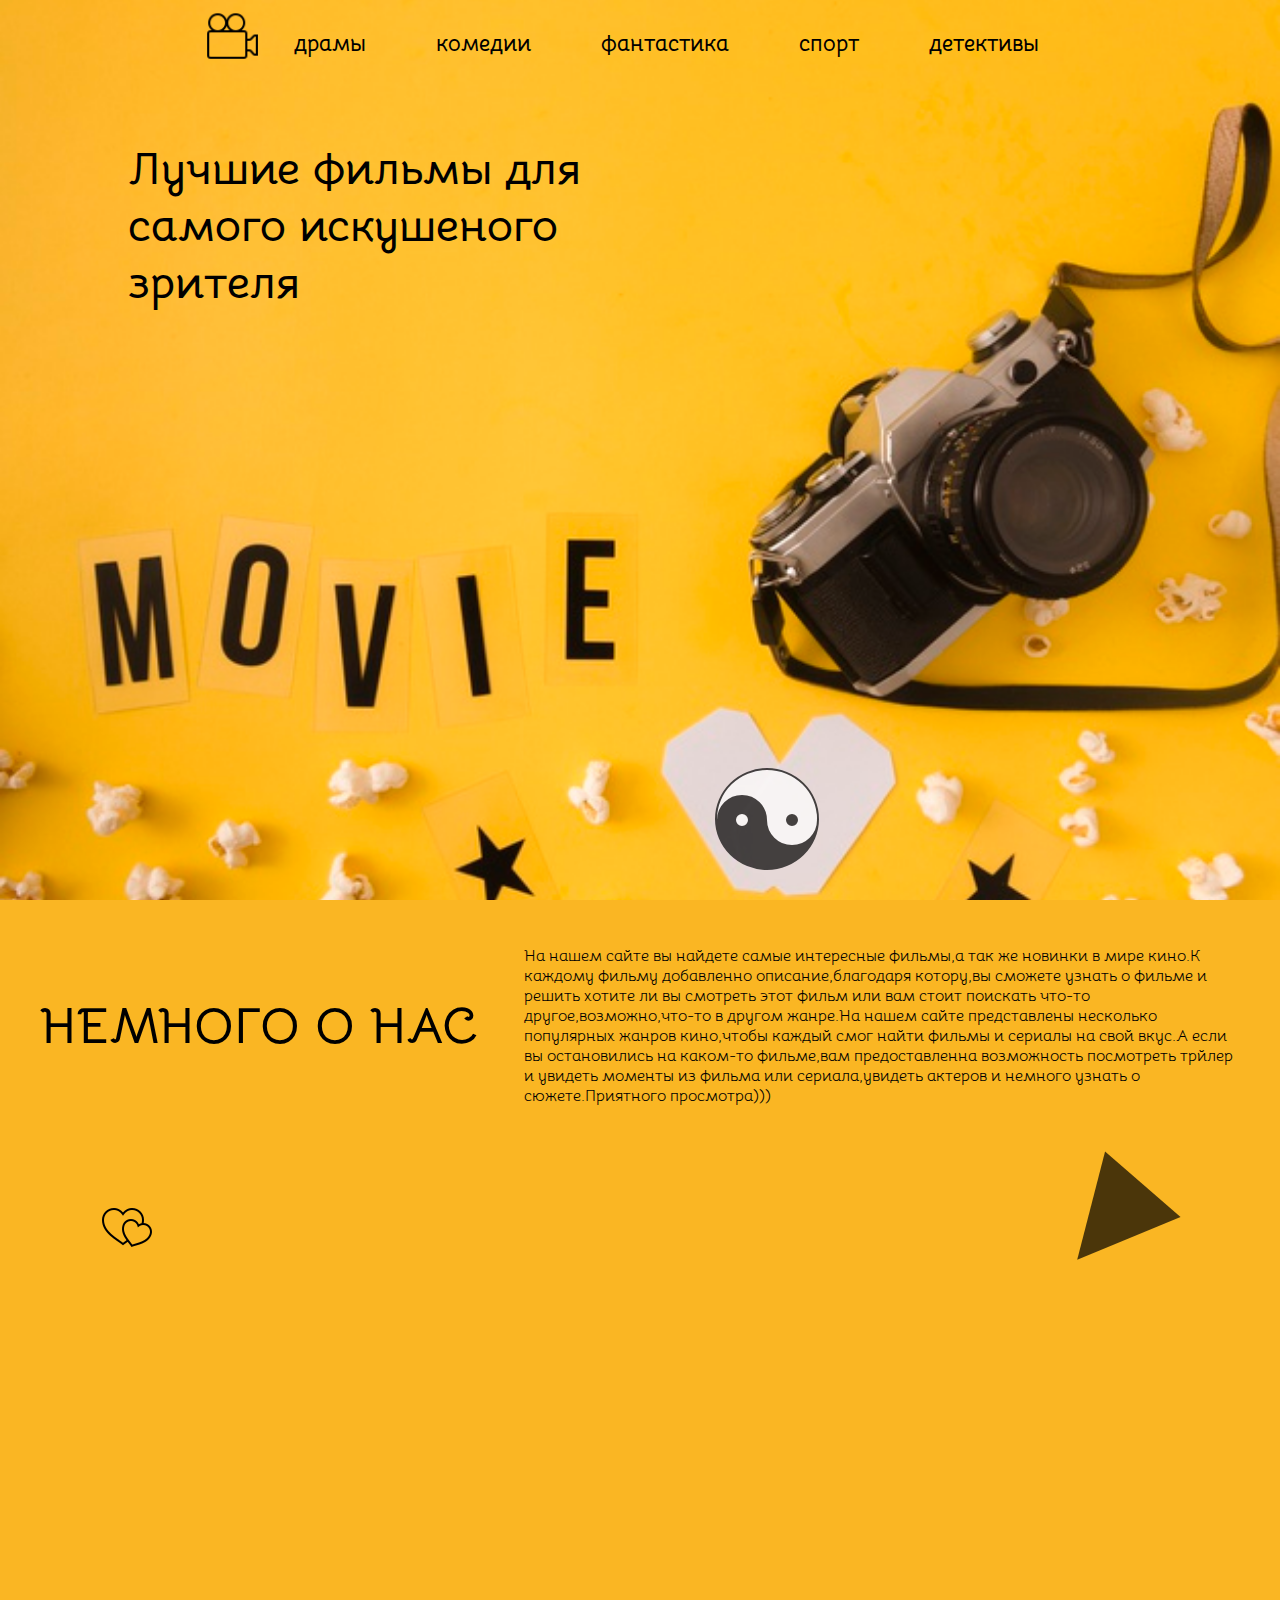
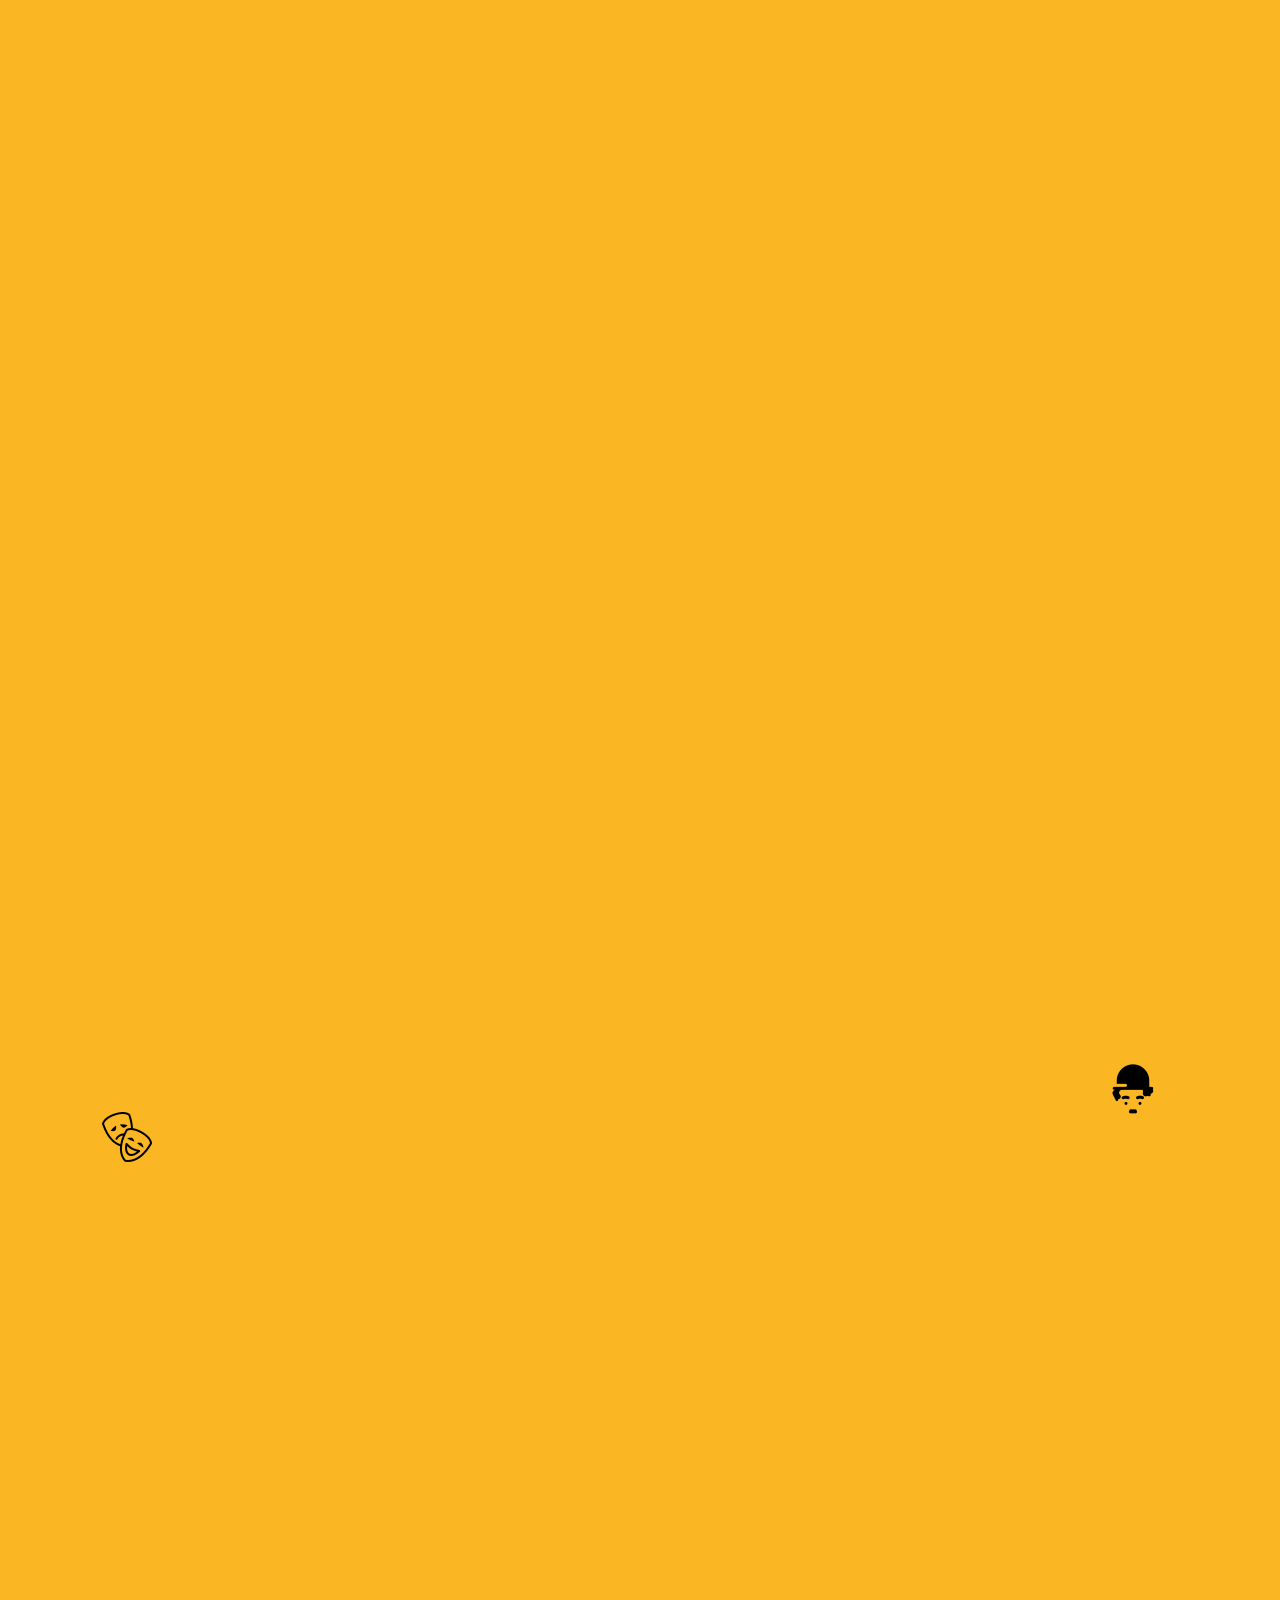
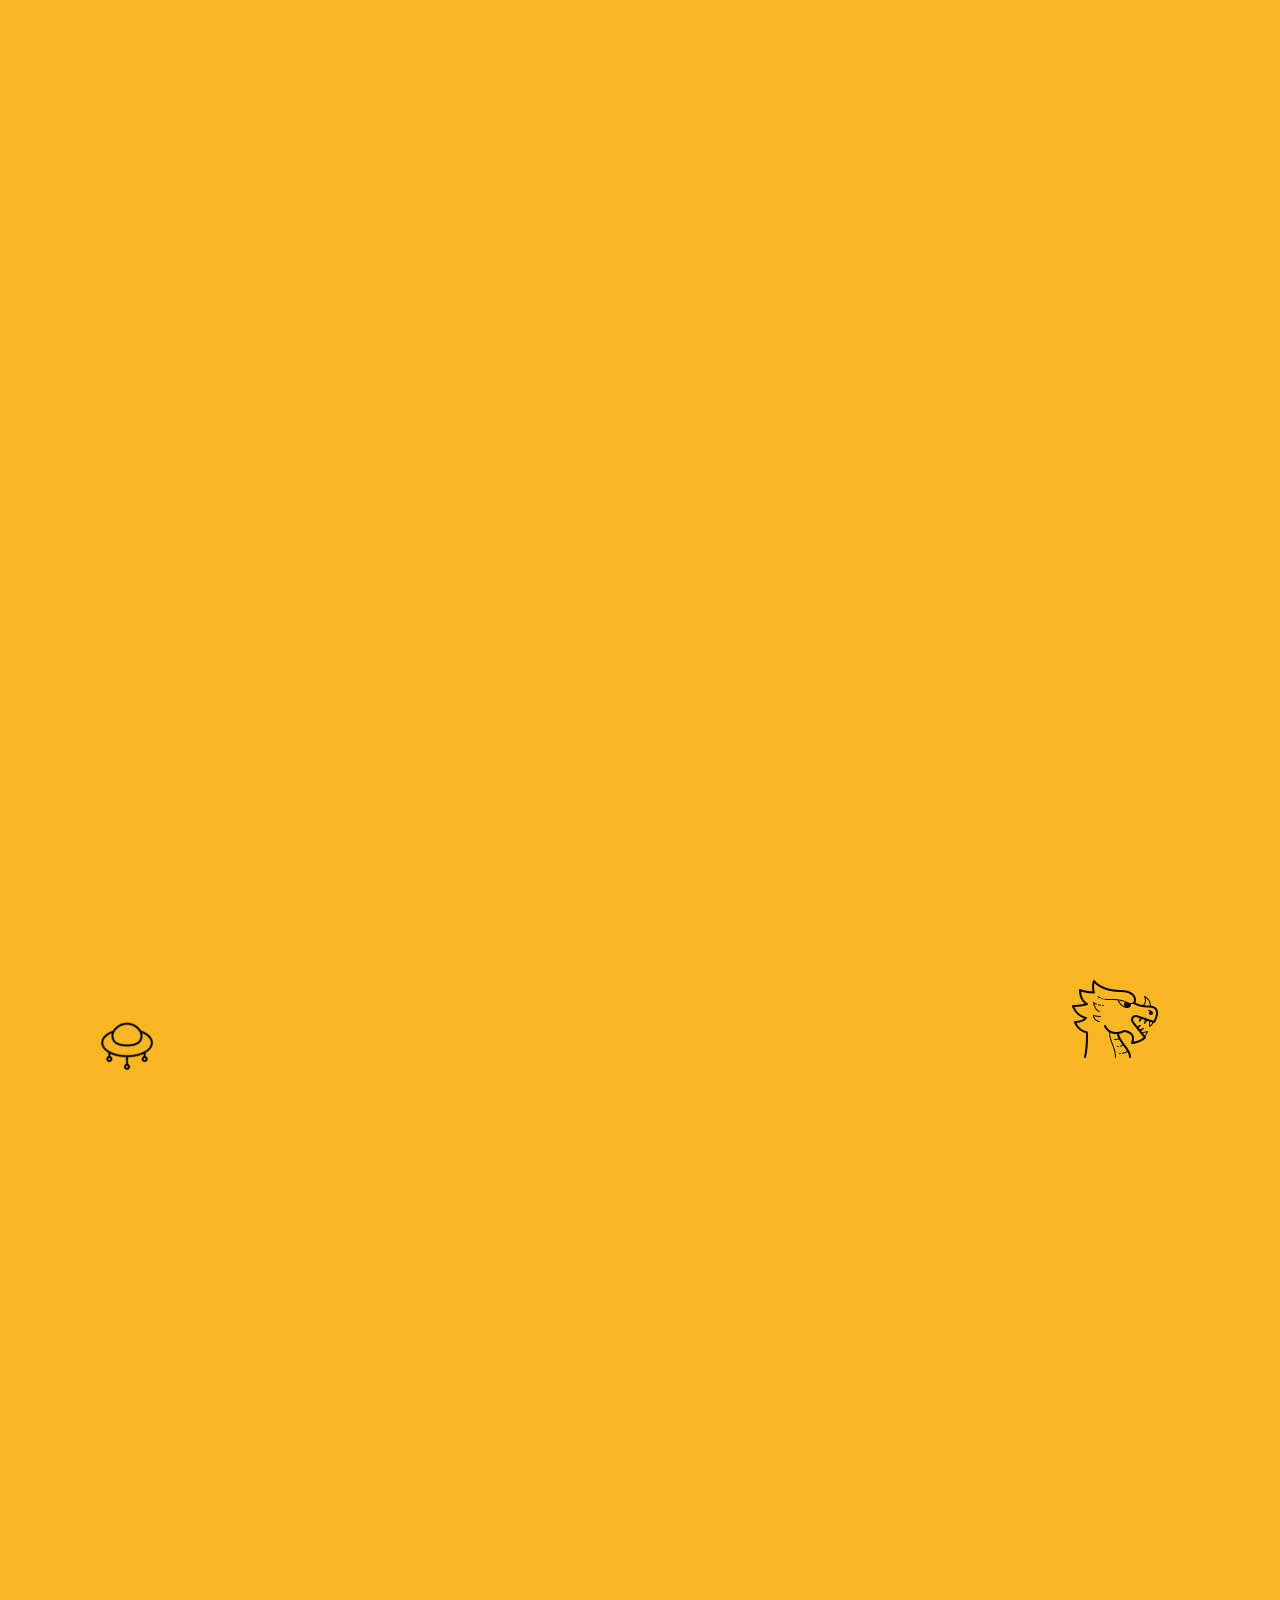
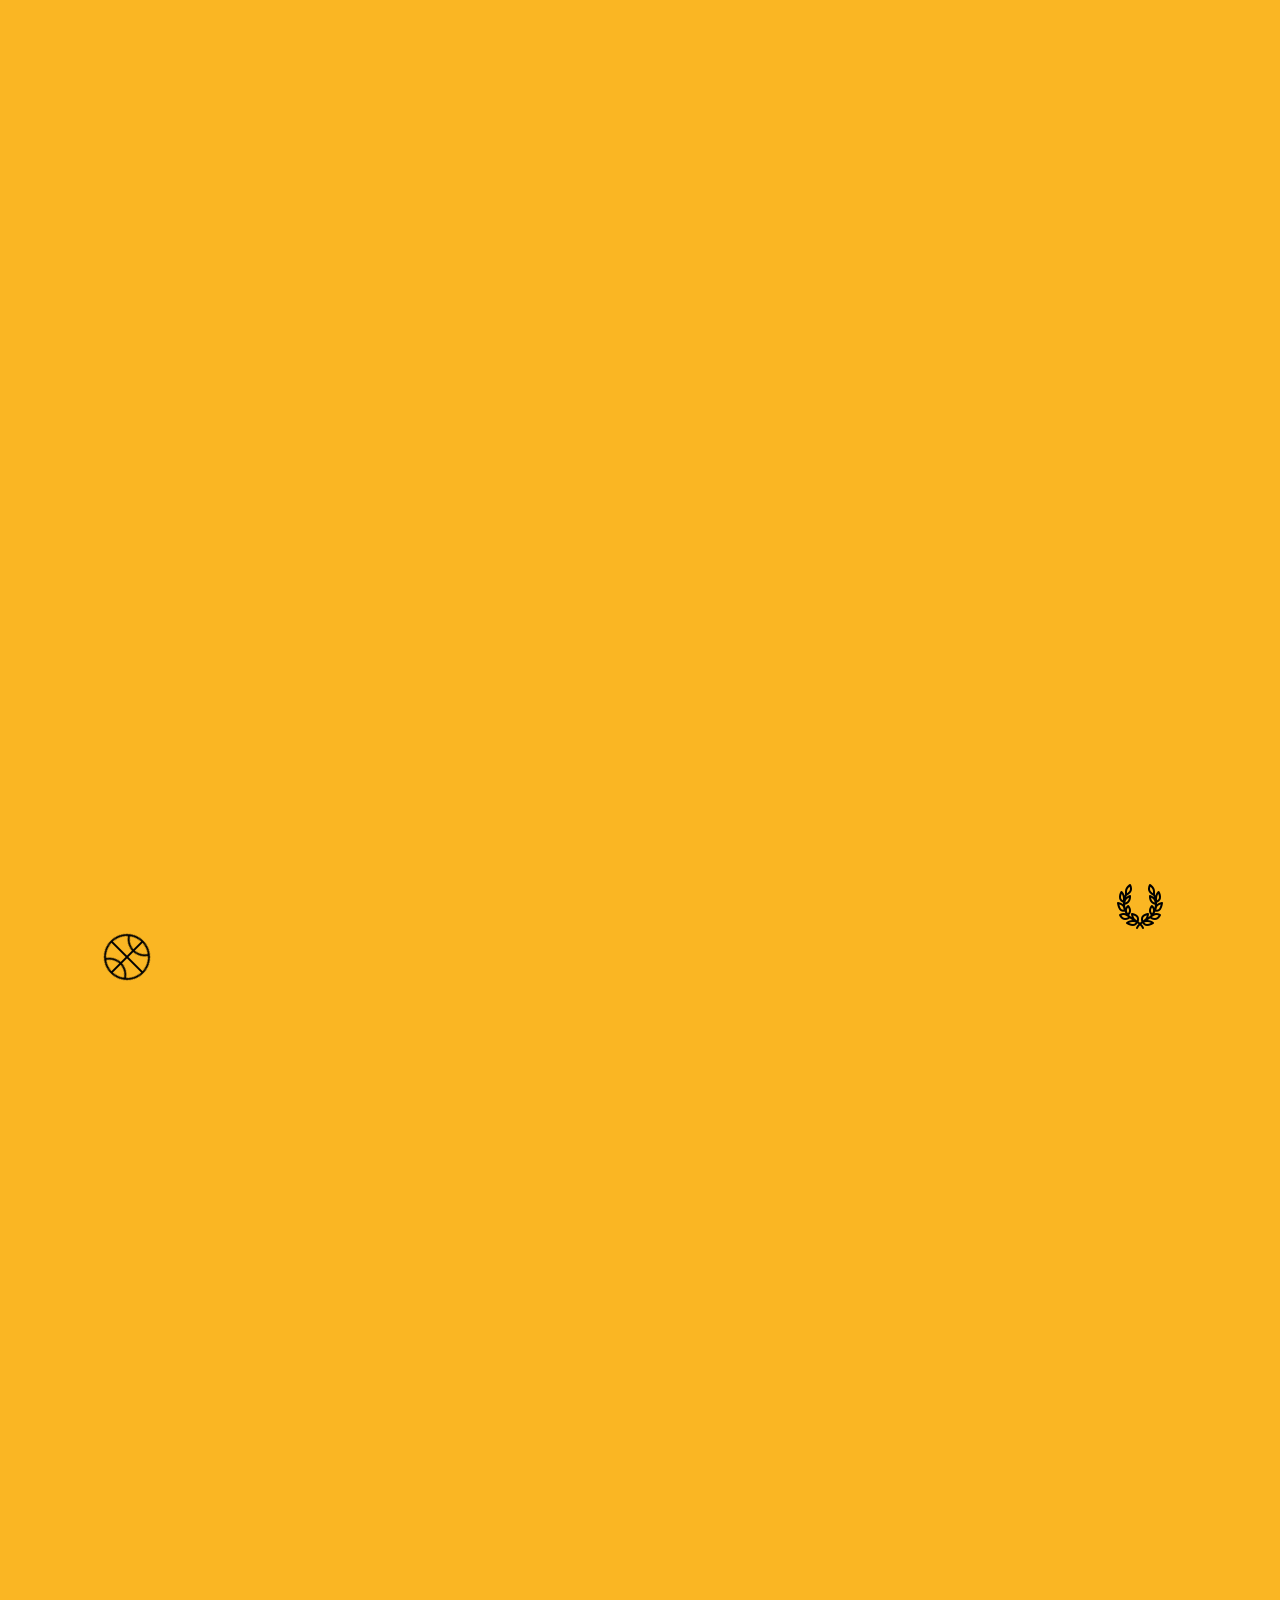
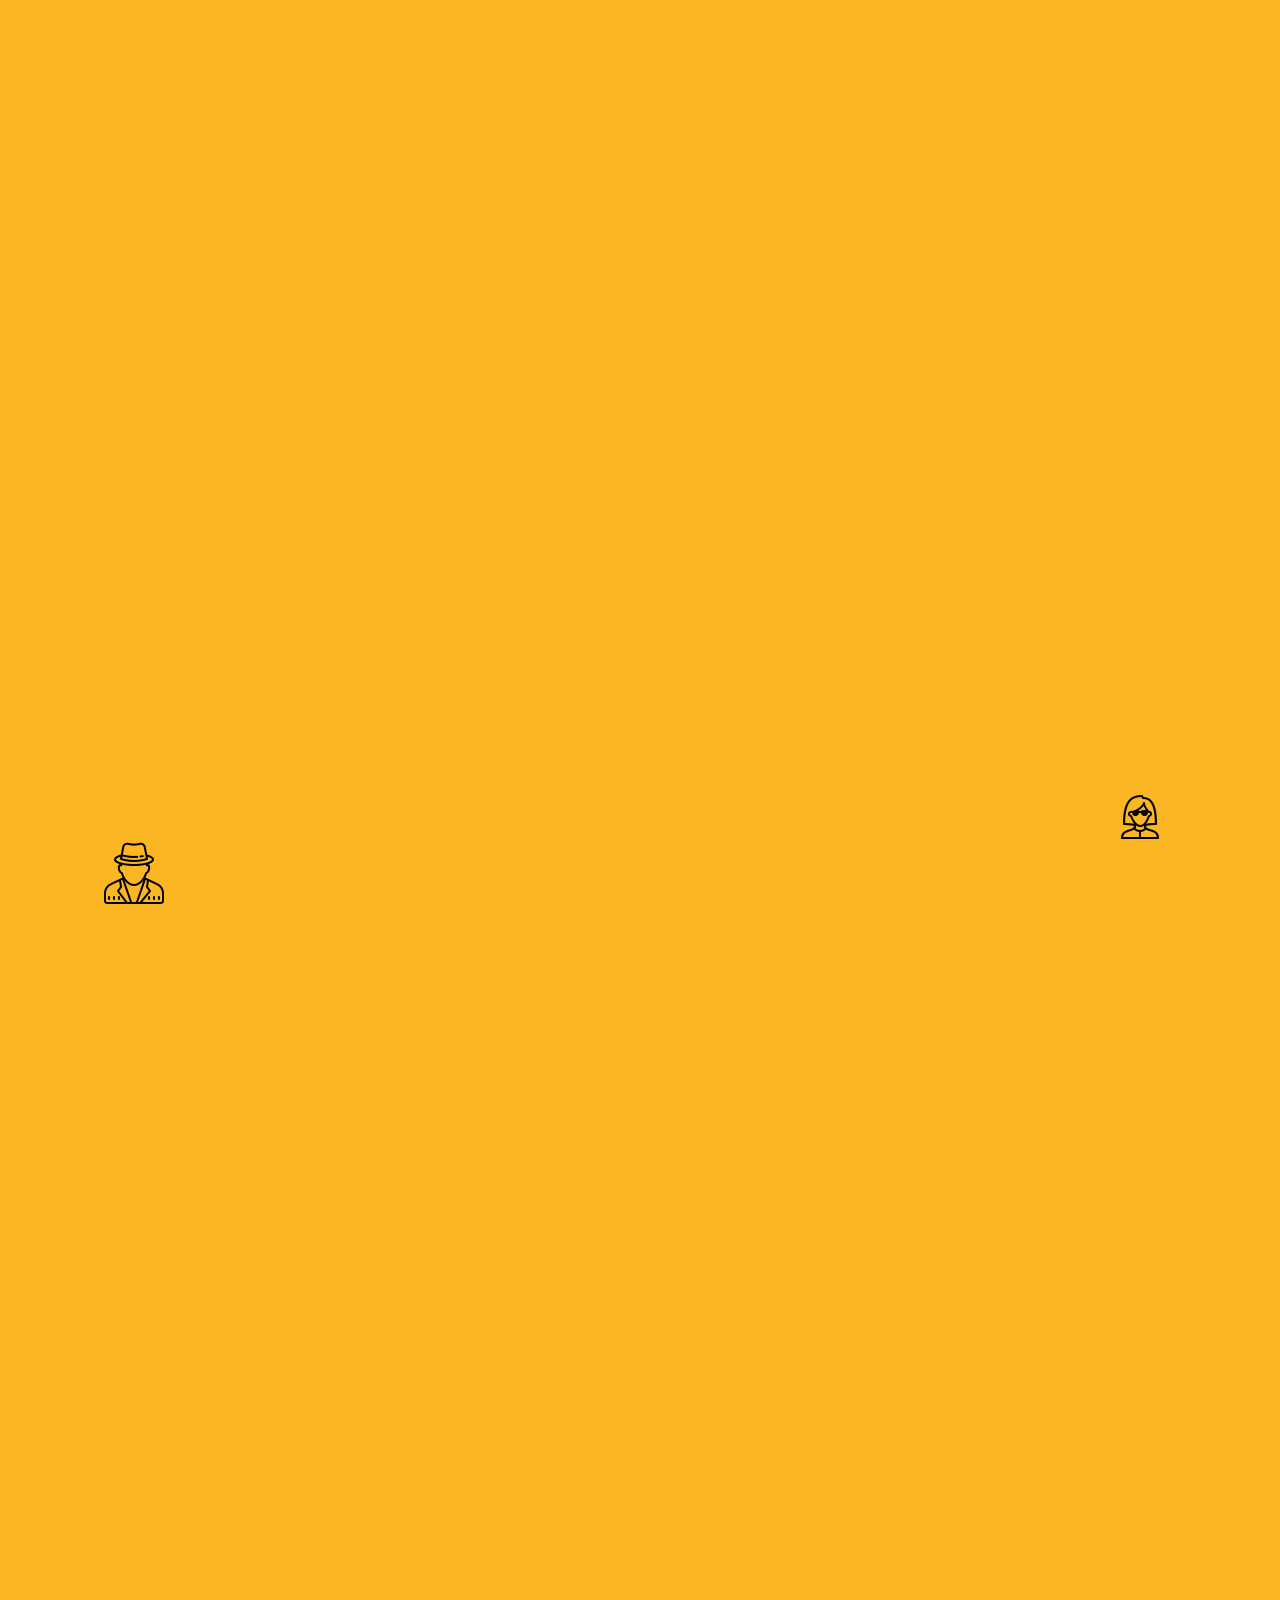
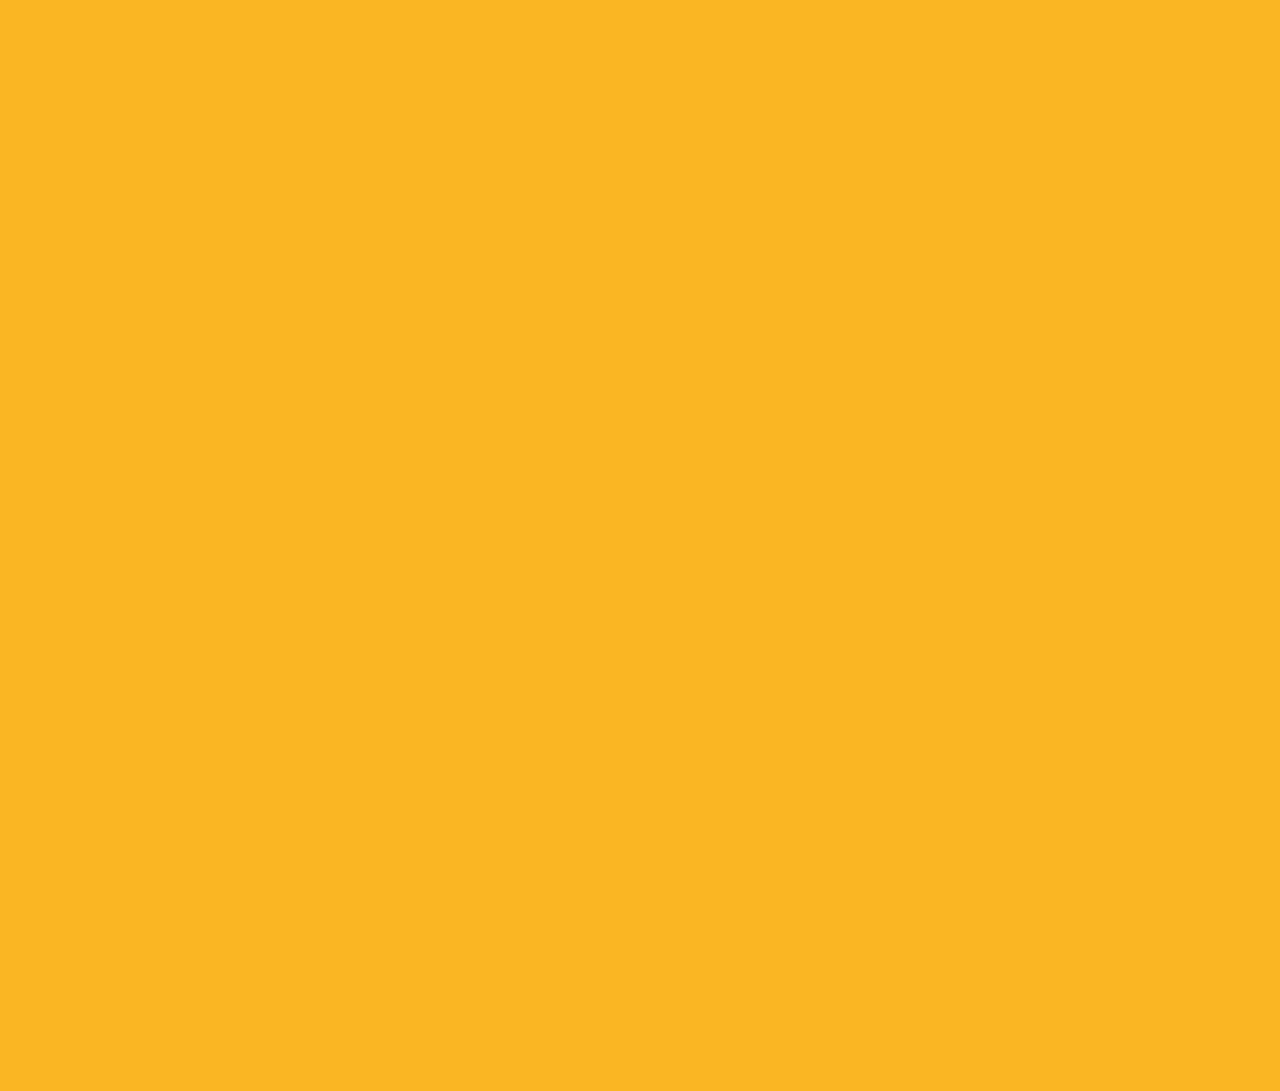
<file: cinema/index.html>
<!DOCTYPE html>
<html lang="en">
<head>
	<link rel="stylesheet" type="text/css" href="style.css">
	<link href="https://fonts.googleapis.com/css?family=Anton|Bellota&display=swap" rel="stylesheet">
	<meta charset="UTF-8">
	<link
    rel="stylesheet"
    href="https://cdnjs.cloudflare.com/ajax/libs/animate.css/4.0.0/animate.min.css"/>
	<title>The best films</title>
</head> 
<body>
	<section id="first">
		<div class="poz1"><div class="d21"></div></div>
		<nav>
			<img src="icons8.png" class="logo" alt="">
			<a href="#drama">драмы </a>
			<a href="#comedy">комедии</a>
			<a href="#fantasy">фантастика</a>
			<a href="#sport">спорт</a>
			<a href="#detective">детективы</a>
		</nav>
    
		<h1 class="animate__animated animate__fadeInDownBig wow">Лучшие фильмы для самого искушеного зрителя</h1>
	</section>	
	
		<div class="flex">
			<h2>НЕМНОГО О НАС</h2>
			<p>На нашем сайте вы найдете самые интересные фильмы,а так же новинки в мире кино.К каждому фильму добавленно описание,благодаря котору,вы сможете узнать о фильме и решить хотите ли вы смотреть этот фильм или вам стоит поискать что-то другое,возможно,что-то в другом жанре.На нашем сайте представлены несколько популярных жанров кино,чтобы каждый смог найти фильмы и сериалы на свой вкус.А если вы остановились на каком-то фильме,вам предоставленна возможность посмотреть трйлер и увидеть моменты из фильма или сериала,увидеть актеров и немного узнать о сюжете.Приятного просмотра)))</p>	
		</div>
		<section id="drama">
			<img src="icons15.png" class="hearts" alt="">
			<div class="d5"></div>
			<h2 class=" wow animate__animated animate__bounce">Драма</h2>
			<div class="box">
				<div class="box-cont animate__animated animate__fadeInDownBig wow">
					<img src="картинка драмы1.jpg" alt="">
					<div class="box-text">
						<h3>13 причин почему </h3>
						<p class="discription1">
				Одноклассница Клея Дженсена, Ханна Бейкер, совершает самоубийство. Несколько недель спустя он находит коробку на пороге дома,в которой находится 7 кассет, записанных Ханной.
				Там она рассказывает 13 причин, почему она покончила жизнь самоубийством, и Клей — одна из них. Чтобы выяснить, в чём он виноват,Клей должен прослушать все 7 кассет.
				Слушая их, он постепенно открывает тревожные тайны Ханны и своих одноклассников.
				Этот сериал затрагивает многие серьезные проблемы,такие как:сексуальное насилие,травля,наркотики и многое другое,поэтому этот сериал достаточно тяжелый для просмотра.
				Посмотрев его, вас ждет непредсказуемый сюжет и оригинальный формат кино</p>
						<a href="https://www.youtube.com/watch?v=RPqH2lAl96A">Посмотреть трейлер</a>
					</div>
				</div>
				<div class="box-cont animate__animated animate__fadeInDownBig wow" data-wow-delay = "1s">
					<img src="картинка драмы 2.jpg" alt="">
					<div class="box-text">
						<h3>Хатико</h3>
						<p class="discription2">
				Фильм о великой преданности и замечательной дружбе.Профессор университета Паркер Уилсон находит на вокзале потерявшегося щенка,так как за ним никто не является, 
				Паркеру приходится оставить щенка у себя. За то время, что собака живёт у профессора, между ними возникает крепкая дружба. Паркер очень сильно привязывается к своему 
				новому приятелю.,Каждый день Хатико провожает хозяина до вокзала, когда тот отправляется на работу, а вечером приходит к вокзалу, чтобы встретить его. В один из дней профессор
 				умирает на лекции в университете от сердечного приступа. Не дождавшись его, Хатико продолжает приходить на станцию, не пропуская ни дня.Хозяин так и не приходит, но Хатико — верный пёс — не оставляет своего места. 
</p>
						<a href="https://www.youtube.com/watch?v=_6ikb5QSHRE">Посмотреть трейлер</a>
					</div>
				</div>
			</div>
	 	</div>
	</section>	
		    <div class="box" style="margin-top: 10px;">
				<div class="box-cont animate__animated animate__fadeInDownBig wow" data-wow-delay = "1s">
					<img src="картинка драмы 3.jpg" alt="">
					<div class="box-text">
						<h3>2+1</h3>
						<p class="discription3">
							 Действие начинается на побережье Франции. Главный герой Самуэль наслаждается жизнью, совмещая отдых с работой. С утра его будят на яхте, и отдают трёхмесячную девочку, говоря что это его дочь, и под предлогом расплаты с такси мать исчезает. В итоге Самуэль уезжает в Лондон на поиски матери младенца.В метро он встречает продюсера, который зовет его работать каскадёром. Не найдя мать девочки, Самуэль устраивается работать каскадером и растит дочь. В возрасте четырёх лет его дочь серьезно заболевает, и лечение не помогает. В жизни Самуэля и Глории (дочь Самуэля) появляется её мать Кристин, которая хочет отобрать ребёнка у Самуэля.</p>
						<a href="https://www.youtube.com/watch?v=-zrO28TkhPY">Посмотреть трейлер</a>
				</div>
					</div>
				<div class="box-cont animate__animated animate__fadeInDownBig wow" data-wow-delay = "1s">
					<img src="картинка драмы 4.jpg" alt="">
					<div class="box-text">
						<h3>Двойная жизнь Чарли Сан-Клауда</h3>
						<p class="discription4">
							Чарли Сан-Клауд готовится к поступлению в университет. Желая подбодрить младшего 
                            брата Сэма , Чарли обещает, что каждый вечер до отъезда в университет будет играть с ним в бейсбол.Той же ночью братья попадают в автокатастрофу, Сэм погибает.Страдая от чувства вины перед братом, Чарли остается в своем городе, чтобы каждый встречать призрак своего брата.Однажды встретив свою одноклассницу Тэсс на кладбище, Чарли влюбляется. Но сближаясь с Тэсс, Чарли начинает терять Сэма.Он должен выбирать между встречами с Сэмом или любимой девушкой.</p>
                        <a href="https://www.youtube.com/watch?v=K5PfaS3eiTk">Посмотреть трейлер</a>
                    </div>
                </div>
            </div>
            <section id="comedy">
            <img src="icons .png" class="mask" alt=""> 
            <img src="icons17.png" alt="" class="actor">
            	<h2 class="animate__animated animate__fadeInDownBig wow">Комедия</h2>
            	<div class="box" style="margin-top: 10px;">
				<div class="box-cont animate__animated animate__fadeInDownBig wow" data-wow-delay = "1s">
					<img src="картинка комедии 1.jpg" alt="">
					<div class="box-text">
						<h3>Миссис Даутфайр</h3>
						<p class="discription5">
							 На Дэниэла Хилларда сыплются неприятности, как из рога изобилия: он теряет работу, от него уходит жена, а после развода ему разрешено видеть детей всего раз в неделю. 
							Но Дэниэл находит выход: переодеться в женское платье и стать пожилой женщиной, миссис Даутфайр. Он нанимается к своей бывшей жене в качестве домработницы и теперь может видеть своих 
							детей каждый день.Когда Дэниэлу предлагают новую работу, ему приходится выбирать между ней и ежедневной заботой о детях, да и сами дети вскоре раскрывают личность домработницы..</p>
						<a href="https://www.youtube.com/watch?v=QyMzT-6vSd0">Посмотреть трейлер</a>
				</div>
					</div>
				<div class="box-cont animate__animated animate__fadeInDownBig wow" data-wow-delay = "1s">
					<img src="картинка комедии 2.jpg" alt="">
					<div class="box-text">
						<h3>Оптом дешевле</h3>
						<p class="discription6">
						Том и Кейт вместе ещё со школы. Они всегда мечтали о большой семье и успешной карьере. Но после рождения первых детей мысли о карьере ушли на второй план,и семье пришлось переехать в 
						маленький и спокойный город.Когда детей стало уже двенадцать,Тому предложили работу его мечты — тренировать футбольную команду.Для этого всей семье опять приходится поменять место 
						жительства. Кейт тоже повезло — её мемуары наконец-то опубликуют.Она едет на презентацию книги в Нью-Йорк, оставляя бедного Тома следитьза целой оравой детей. Сможет ли Том правильно 
						распределить свои усилия, чтобы ни дети, ни работа не пострадали?	.</p>
                        <a href="https://www.youtube.com/watch?v=YpSJZplim0Q">Посмотреть трейлер</a>
                    </div>
                </div>
                
            </div>
            </section>
            <div class="box" style="margin-top: 10px;">
				<div class="box-cont animate__animated animate__fadeInDownBig wow" data-wow-delay = "1s">
					<img src="картинка комедии 3.jpg" alt="">
					<div class="box-text">
						<h3>Статус:обновлен</h3>
						<p class="discription7">
							Мы оцениваем друг друга по количеству подписчиков и гоняемся за лайками, чтобы обрести популярность. Кайл живёт точно так же, не выпуская из рук телефон, а из-под ног — скейт.
							Неожиданно ему достаётся новый смартфон с уникальным приложением — теперь любой опубликованный им пост воплощается в реальность. Счастливчик обретает даже больше, чем мог себе представить,но быть в эпицентре мира, оказывается, не так-то легко…
						</p>
						<a href="https://www.youtube.com/watch?v=PGChoB16krU">Посмотреть трейлер</a>
				</div>
					</div>
				<div class="box-cont animate__animated animate__fadeInDownBig wow" data-wow-delay = "1s">
					<img src="картинка комедии 4.jpg" alt="">
					<div class="box-text">
						<h3>Семья по-быстрому</h3>
						<p class="discription8">
							Супружеская пара Элли и Пит Вагнеры после насмешек со стороны родственников, уверенных что Вагнеры никогда не будут заводить детей, решают рассмотреть вариант усыновления. После прохождения курсов опекунов Вагнеры попадают на ярмарку, где могут пообщаться с детьми, которых можно усыновить. Несмотря на то, что Элли проявляет нерешительность по поводу усыновления подростка и хочет усыновить маленького ребёнка, после общения с Лиззи Вагнеры, находясь под впечатлением от её слов «никто не хочет усыновлять подростков», решают усыновить её. Социальные работники сообщают, что мать Лиззи наркоманка и находится в тюрьме, кроме того у Лиззи есть младшие брат и сестра Хуан и Лита, которых тоже придётся усыновить. 
						</p>
						<a href="https://www.youtube.com/watch?v=pXDPObblROQ">Посмотреть трейлер</a>
						</div>
                </div>
            </div>
            <section id="fantasy"> 
            	<img src="icons10.png" alt="" class="ufo">
            	<img src="icons9.png" alt="" class="dragon">
            	<h2 class="animate__animated animate__fadeInDownBig wow">Фантастика</h2>
            	<div class="box" style="margin-top: 10px;">
				<div class="box-cont animate__animated animate__fadeInDownBig wow" data-wow-delay = "1s">
					<img src="картинка фантастика 1.jpg" alt="">
					<div class="box-text">
						<h3>Аватар</h3>
						<p class="discription9">
							К середине XXII века человечество почти исчерпало природные ресурсы перенаселённой Земли. Корпорация RDA разворачивает крупномасштабную добычу редкого минерала анобтаниума
							на Пандоре — колонизируемом людьми спутнике газового гиганта Полифем в звёздной системе Альфы Центавра. Пандора, чья атмосфера ядовита для людей, густо населена флорой и фауной, а также
							трёхметровыми разумными гуманоидами. Они называют себя "нави", почитают богиню-мать Эйву, живут в первобытной гармонии с природой и недовольны её разрушением, устроенным землянами.
						</p>
						<a href="https://www.youtube.com/watch?v=4HFlPcX2HFo">Посмотреть трейлер</a>
						</div>
					</div>
				<div class="box-cont animate__animated animate__fadeInDownBig wow" data-wow-delay = "1s">
					<img src="картинка фантастика 2.jpg" alt="">
					<div class="box-text">
						<h3>Джуманджи</h3>
						<p class="discription10">
							. В городке проживает мальчик-подросток Алан Пэрриш со своими родителями, его отец — владелец обувной фабрики. На фабричной стройплощадке Алан слышит странный звук и выкапывает тот самый сундук, думая, что нашёл клад. Этим кладом оказывается игра «Джуманджи». Дома к Алану приходит его подружка, девочка Сара Виттл, они начинают игру, Алан бросает кости и на шаре в центре игрового поля высвечивается надпись «В джунгли тебя мы на время забросим, пока здесь не выпадет пять или восемь», затем на глазах девочки мальчика засасывает в центр игрового поля, а из камина на неё набрасывается стая летучих мышей. Сара с криком убегает.
						</p>
						<a href="https://www.youtube.com/watch?v=7vdTvMLudqQ">Посмотреть трейлер</a>
					</div>
			    </div>
			</div>
			</section>
            <div class="box" style="margin-top: 10px;">
				<div class="box-cont animate__animated animate__fadeInDownBig wow" data-wow-delay = "1s">
					<img src="картинка фантастика 3.jpg" alt="">
					<div class="box-text">
						<h3>Артур и минипуты</h3>
						<p class="discription11">
							На долю десятилетнего Артура выпало непростое испытание: дом его бабушки хотят отнять за долги, и никто не поможет ему справиться с этой напастью. Быть может, ключ к решению проблемы
 							кроется в сокровищах его дедушки, которые спрятаны где-то в стране минипутов, сказочных крохотных существ.
							В стране минипутов Артур знакомится с принцессой Селенией и её братом Барахлюшем. Их ждёт множество захватывающих приключений, опасностей и интриг на пути, который ведёт их в запретный
 							город Некрополис. Там детской компании предстоит пережить недетский ужас в лице Ужасного Урдалака.
 						</p>
 						<a href="https://www.youtube.com/watch?v=9lijWnTVHec">Посмотреть трейлер</a>
 				    </div>
 				</div>
            <div class="box-cont animate__animated animate__fadeInDownBig wow" data-wow-delay = "1s">
					<img src="картинка фантастика 4.jpg" alt="">
					<div class="box-text">
						<h3>Хроники Нарнии</h3>
						<p class="discription12">
						Четверых детей (13-летнего Питера, 12-летнюю Сьюзен, 11-летнего Эдмунда и 8-летнюю Люси Певенси) мама отправляет из подвергающегося бомбёжкам Люфтваффе Лондона в деревню, к старому 
						профессору Кёрку — другу семьи. Там младшая из детей — Люси — во время игры в прятки случайно обнаруживает шкаф в одной из комнат и залезает в него. Так она попадает в заснеженный лес,
						расположенный в стране под названием Нарния.Здесь они понимают, что это было обречено, и теперь они должны остаться,чтобы победить злую королеву,которая забрала Эдмунда.
					    </p>
					    <a href="https://www.youtube.com/watch?v=HlPnaGNniy8">Посмотреть трейлер</a>
					</div>
 			</div>
 		    </div>
		    <section id="sport"> 
		    	<img src="icons2.png" class="wreath" alt="">
		    	<img src="icons3.png" class="ball" alt="">
            	<h2 class="animate__animated animate__fadeInDownBig wow">Спорт</h2>
            	<div class="box" style="margin-top: 10px;">
				<div class="box-cont animate__animated animate__fadeInDownBig wow" data-wow-delay = "1s">
					<img src="картинка спорт 1.jpg" alt="">
					<div class="box-text">
						<h3>Движение вверх</h3>
						<p class="discription13">
						У мужской сборной СССР по баскетболу меняется главный тренер. Новый наставник Владимир Гаранжин, до этого возглавлявший ленинградский «Спартак», ставит условие обновления команды.В команде не должен преобладать ЦСКА, но будут представлены игроки из других спортивных клубов республик СССР.Гаранжин вынашивает амбициозные планы: он сообщает на пресс-конференции, что на предстоящих Олимпийских играх в Мюнхене собирается обыграть сборную США. Заявления тренера пугают спортивных чиновников, для которых главное — достойно выступить на крупнейших соревнованиях в год пятидесятилетия СССР и сохранить свои посты.
					    </p>
					    <a href="https://www.youtube.com/watch?v=w3pp2ek35HY">Посмотреть трейлер</a>
					</div>
				</div>
				<div class="box-cont animate__animated animate__fadeInDownBig wow" data-wow-delay = "1s">
					<img src="картинка спорт 2.jpg" alt="">
					<div class="box-text">
						<h3>Лед</h3>
						<p class="discription14">
						Надя Лапшина всегда мечтала быть фигуристкой, но имела проблемы с координацией и равновесием, из-за чего известный детский тренер Ирина Сергеевна Шаталина отказывалась брать её в ученики,
						вопреки вере и уговорам Надиной матери.В конце концов Шаталина решается её взять.Надя начинает жить в интернате при местном дворце спорта и учиться азам и тонкостям фигурного катания. Поначалу у неё ничего не выходит, но целеустремлённость и хорошая обучаемость берут своe.Проходят годы. Надя повзрослела и стала одной из самых известных фигуристок страны. Ей предлагают пойти в высшую лигу, попробовавшись на роль партнёрши
						известного фигуриста Владимира Леонова.
					    </p>
					    <a href="https://www.youtube.com/watch?v=rAR3XNuvBfI">Посмотреть трейлер</a>
                    </div>
                </div> 
                </div>   
            </section>
            <div class="box" style="margin-top: 10px;">
				<div class="box-cont animate__animated animate__fadeInDownBig wow" data-wow-delay = "1s">
					<img src="картинка спорт 3.jpg" alt="">
					<div class="box-text">
						<h3>Большой</h3>
						<p class="discription15">
							Подававший в юности большие надежды, но затем спившийся танцор балета Потоцкий замечает на улице танцующую девочку Юлю, которая оказывается 
							«трудным подростком», имеющим не один привод в милицию. Он едет с Юлей в Москву и показывает её своему бывшему педагогу, некогда знаменитой советской балерине Белецкой, преподающей в балетной академии. Обладающую независимым характером и непосредственными манерами Юлю со скрипом, но принимают в академию. Там она знакомится с Кариной, полностью погружённой в балет.
 							Девочки становятся подругами и соседками по комнате, а со временем также конкурентками: обе они считаются лучшими на курсе. 
 						</p>
 						<a href="https://www.youtube.com/watch?v=am4DbWNJ2tA">Посмотреть трейлер</a>
                </div>
                    </div>
                <div class="box-cont animate__animated animate__fadeInDownBig wow" data-wow-delay = "1s">
					<img src="картинка спорт 4.jpg" alt="">
					<div class="box-text">
						<h3>Тренер</h3>
						<p class="discription16">
							Капитан сборной России Юрий Столешников не забивает пенальти на последних минутах решающего отборочного матча на чемпионат мира по футболу со сборной Румынии. Затем он сбивает с ног
                            соперника, кричит на судью, получает красную карточку и, уходя с поля, затевает драку с болельщиками. В итоге сборная проигрывает 0:1, а Столешников уходит из «Спартака». Он становится тренером в маленьком провинциальном клубе, начиная свою жизнь и карьеру с чистого листа.</p>
                            <a href="https://www.youtube.com/watch?v=andbIygXuwQ">Посмотреть трейлер</a>
                </div>
                    </div>
            </div>
            <section id="detective"> 
             	<img src="icons1.png" alt="" class="detective1">
             	<img src="icons14.png" alt="" class="detective2">
            	<h2 class="animate__animated animate__fadeInDownBig wow">Детективы</h2>
            	<div class="box" style="margin-top: 10px;">
				<div class="box-cont animate__animated animate__fadeInDownBig wow" data-wow-delay = "1s">
					<img src="картинка детективы 1.jpg" alt="">
					<div class="box-text">
						<h3>Шерлок</h3>
						<p class="discription17">Врач Джон Ватсон, ветеран войны в Афганистане, возвращается в Лондон, где встречается с Шерлоком Холмсом — экстравагантным частным детективом. Вместе они расследуют серию загадочных смертей. Полиция считает эти смерти самоубийствами, но Холмс убеждён, что встретился с делом рук серийного убийцы.По ходу исследования раскрываются много тайн и неожиданных фактов о жизни жертв.Что же все-таки происходит в городе?</p>
						<a href="https://www.youtube.com/watch?v=6hWH7DfeOuQ">Посмотреть трейлер</a>
				</div>
					</div>	
				<div class="box-cont animate__animated animate__fadeInDownBig wow" data-wow-delay = "1s">
					<img src="картинка детективы 2.jpg" alt="">
					<div class="box-text">
						<h3>Убийтво в восточном экспрессе</h3>
						<p class="discription18">Щедрое путешествие по Европе быстро разворачивается в гонке со временем, чтобы раскрыть убийство на
 						поезде. Когда лавина останавливает «Восточный экспресс» на месте, величайший детектив в мире - Эркюль Пуаро - прибывает, чтобы раскрыть загадочное преступление,допросить всех пассажиров 
						и найти улики, прежде чем убийца сможет нанести новый удар. После убийства во время поездки на поезде детектив решает провести расследование и найти виновного среди пассажиров на борту. 
						В процессе он также узнает истинную личность жертвы.</p>
						<a href="https://www.youtube.com/watch?v=pTK0hUqzolU">Посмотреть трейлер</a>
					</div>
				</div>
				</div>
			</section>
			        <div class="box" style="margin-top: 10px;">
				       <div class="box-cont animate__animated animate__fadeInDownBig wow" data-wow-delay = "1s">
					<img src="картинка детективы 3.jpg" alt="">
					<div class="box-text">
						<h3>Очень странные дела</h3>
						<p class="discription19">6 ноября 1983 года в штате Индиана, в вымышленном городе Хоукинс таинственным образом исчезает 12-летний Уилл. Мать пропавшего мальчика не находит себе места. За помощью она обращается к начальнику полиции Джиму Хопперу, который начинает расследование исчезновения. Друзья Уилла тоже отправляются на поиски пропавшего, но встречают в лесу девочку, называющую себя Одиннадцать с необычными способностями — телекинезом и телепатией, которая что-то знает об их пропавшем друге. Вскоре выясняется, что к исчезновению как-то причастна секретная правительственная организация, занимающаяся исследованием портала, ведущего в параллельное измерение.</p>
						<a href="https://www.youtube.com/watch?v=PX6KNzyQfZM">Посмотреть трейлер</a>
					</div>
					    </div>
				<div class="box-cont animate__animated animate__fadeInDownBig wow" data-wow-delay = "1s">
					<img src="картинка детективы 4.jpg" alt="">
					<div class="box-text">
						<h3>Десять негритят</h3>
						<p class="discription20">В конце августа 1930 годов восемь человек получают приглашение на изолированный остров. Каждый приглашён с учётом его личных обстоятельств, например, под видом найма на работу или летнего отдыха. В каждой гостевой комнате, в рамке на стене висит детская считалка о десяти негритятах, а на обеденном столе — десять фигурок. После ужина включается граммофонная запись, и голос на пластинке обвиняет каждого в совершении убийства, незамеченного правосудием. Все отрицают обвинения. Гости обнаруживают, что никто не знает хозяев в лицо.</p>
						<a href="https://www.youtube.com/watch?v=7NoGiGPGjus">Посмотреть трейлер</a>
			    </div>
                    </div>
                </div>


						




                            




<script src="wow.min.js"></script>
              <script>
              new WOW().init();
              </script>				
</body>
</html>
</file>
<file: cinema/style.css>
html{
 	scroll-behavior: smooth;
 }
 body{
	font-family: 'Bellota', cursive;
	margin: 0;
	overflow-x: hidden;
	background:#fab623;
	width: 100vw;
}
nav{
	width: 80%;
	margin: 0 auto;
	display: flex;
	justify-content: center;
	height: 80px;
	position: relative;
	z-index: 2;
}
a{
	text-decoration: none;
	font-size: 22px;
	color: black;
	font-weight: bold;
	transition: all 0.2s ease;
}
nav a{
	margin-left: 35px;
	margin-right: 35px;
	margin-top: 30px;
}
section{
	height: 100vh;
	width: 100vw;
	position: relative;
    margin-bottom: 30px;

}
 nav a:hover{
	color:white;
	border-bottom:2px solid black;
}
h1{
	font-size: 45px;
	margin-top: 60px;
	width: 40%;
    margin-left: 10%;
}
#first{
 	background:url(картинка2.jpg);
 	background-repeat: no-repeat;
	background-position:50% 95%;
	background-size: cover;
}	

.flex{
	display: flex;
	flex-direction: row;
	justify-content: center;
	background:#fab623;
}
.logo{
	height: 53px;
    width: 53px;
    margin-top: 9px;
}
h2{
	margin: 0;
	margin-right: 46px;
	align-self: center;

}
.flex h2{
	font-size: 50px;
}
.flex p{
width: 56%;	
}
.box{
	width: 90%;
	margin: 0 auto;
	display: flex;
	justify-content: space-around;
	background:#fab623;
	margin-bottom:30px;
}
.box-cont{
	width: 49%;
	display: flex;
	justify-content: space-between;
	border-left:2px solid black;
	padding-right: 25px;
	padding-left: 25px;
	height: 550px;
}
	
#drama{
	background:#fab623;		
}
section h2{
	text-align: center;
	margin-top: 0px;
	margin-bottom: 55px;
	font-size: 55px;
	padding-top: 50px;
}
.box-text{
	display: flex;
	flex-direction:column; 
	width: 50%;
	
}
.box-cont img{
	margin-right: 15px;
	height: 510px;
    align-self: center;
}
.discription1{
	width: 107%;
}

h3{
	font-size: 25px;
	margin-bottom: 0px;
}
.box-text a{
	font-size: 16px;
}
.discription2{
	width: 106%;
}
.discription3{
	width: 105%;
}
.discription4{
	width: 108%;
    margin-bottom: 68px;
}
#third{
	background:#fab623;
}
.discription5{
	width: 84%;
	margin-bottom: 36px;
}
.discription6{
	width: 108%;
	margin-bottom: 36px;
}
.discription7{
     width: 74%;
     margin-bottom: 55px;
}
.discription8 {
    width: 112%;
}
.discription9{
	width: 97%;
    margin-bottom: 57px;
}
.discription11{
	width: 91%;
}
.discription12{
	width: 86%;
}
.discription14{
	width: 109%;
    margin-bottom: 40px;
}
.discription15{
    width: 106%;
    margin-bottom: 24px;
}
.discription16{
	width: 102%;
    margin-bottom: 121px;
}
.discription20{
	width: 90%;
}
.discription19{
	width: 106%;	
}
.discription17{
	width: 91%;
    margin-bottom: 138px;
}
.discription18{
	width: 103%;
    margin-bottom: 69px;
}


.poz1{
	position: absolute;
	bottom:30px;
    right: 36%;
    opacity: 0.7; 
}
.d21 {
width: 100px; 
height: 50px;
background: white;
border-color: black;
border-style: solid;
border-width: 2px 2px 50px 2px;
border-radius: 50%;
position: relative;
}
.d21:before, 
.d21:after {
content: "";
width: 12px; 
height: 12px;
position: absolute; 
top: 50%;
border-radius: 50%;
}
.d21:before {
left: 0;
background: white;
border: 19px solid black;
}
.d21:after {
left: 50%;
background: black;
border: 19px solid white;
}
.d5 {
width: 0; 
height: 0;
border-top: 50px solid transparent;
border-right: 100px solid black;
border-bottom: 50px solid transparent;
opacity: 0.7;
transform: rotate(311deg);
position: absolute;
right: 120px;
top: 50px; 
}
.box-cont a:hover{
color: white;
}
.wreath,.actor,.dragon,.detective2{
	position: absolute;
	right: 9%;
	top: 30px;
}
.ball,.ufo{
 	position: absolute;
 	left: 8%;
 	top: 80px;	
 	transform: rotate(-45deg);
}
.detective1{
    position: absolute;
 	left: 8%;
 	top: 80px;	
}
.hearts{
	position: absolute;
	left: 8%;
 	top: 80px;
}
.mask{
	position: absolute;
	left: 8%;
 	top: 80px;
}
</file>
